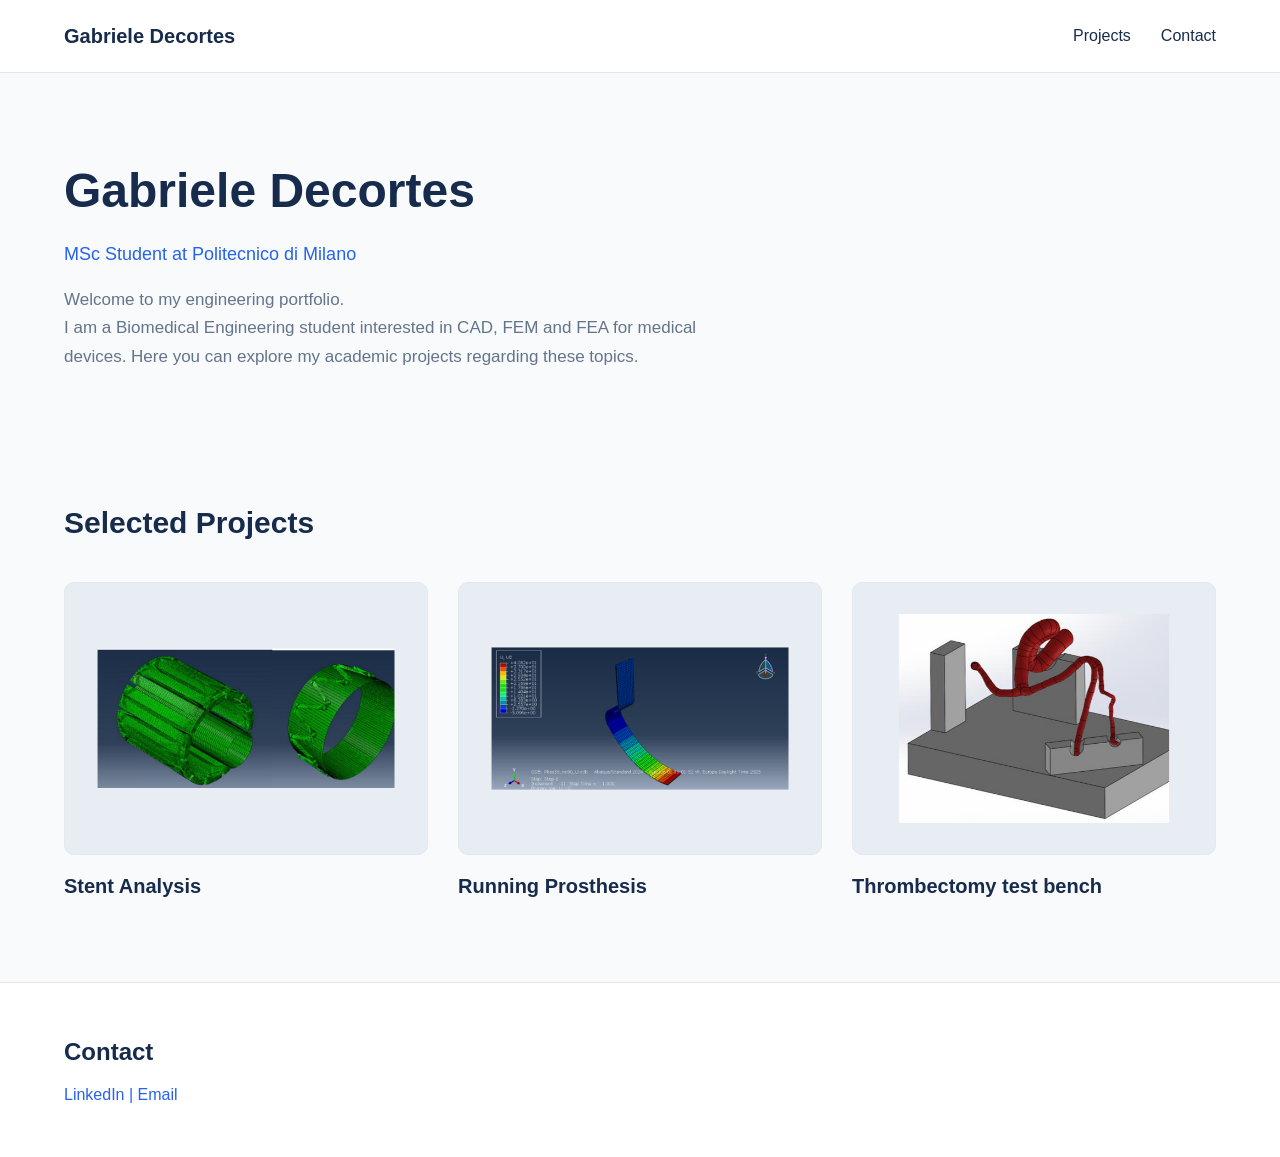
<file: index.html>
<!DOCTYPE html>
<html lang="en">

<head>
    <meta charset="UTF-8">
    <meta name="viewport" content="width=device-width, initial-scale=1.0">
    <title>Biomedical Engineering Portfolio</title>
    <link rel="stylesheet" href="style.css">
</head>

<body>

    <!-- HEADER -->
    <header>
        <h2>Gabriele Decortes</h2>

        <nav>
            <a href="#projects">Projects</a>
            <a href="#contact">Contact</a>
        </nav>
    </header>

    <!-- PRESENTAZIONE -->
    <main>

        <section id="about">
            <h1>Gabriele Decortes</h1>

            <h3>MSc Student at Politecnico di Milano</h3>

            <p>
                Welcome to my engineering portfolio. <br>
                I am a Biomedical Engineering student interested in CAD, FEM and FEA for medical devices.
                Here you can explore my academic projects regarding these topics.
            </p>
        </section>

        <!-- GALLERIA PROGETTI -->
        <section id="projects">

            <h2>Selected Projects</h2>

            
<div class="project-gallery">

    <a href="projects/stent.html">
        <div class="project-image">
            <img src="images/stent-cover-original.png"
                 alt="Finite element model of a stent and balloon">
        </div>
        <h3>Stent Analysis</h3>
    </a>

    <a href="projects/blade.html">
        <div class="project-image">
            <img src="images/running-prosthesis-cover-original.png"
                 alt="Finite element analysis of a J-shaped running prosthesis">
        </div>
        <h3>Running Prosthesis</h3>
    </a>

    <a href="projects/thrombectomy.html">
        <div class="project-image">
            <img src="images/bachelor-thesis-cover-original.png"
                 alt="Vascular model developed for bachelor's thesis">
        </div>
        <h3>Thrombectomy test bench</h3>
    </a>

</div>


        </section>

    </main>

    <!-- CONTATTI -->
    
<footer id="contact">
    <h2>Contact</h2>
    <p>
        <div class="contact-links">
  <a href="https://www.linkedin.com/in/gabriele-decortes-2b0318216/"
     target="_blank"
     rel="noopener noreferrer">
    LinkedIn | 
  </a>

  <a href="mailto:gabdec02@gmail.com">
    Email
  </a>
</div>
    </p>
</footer>
</file>
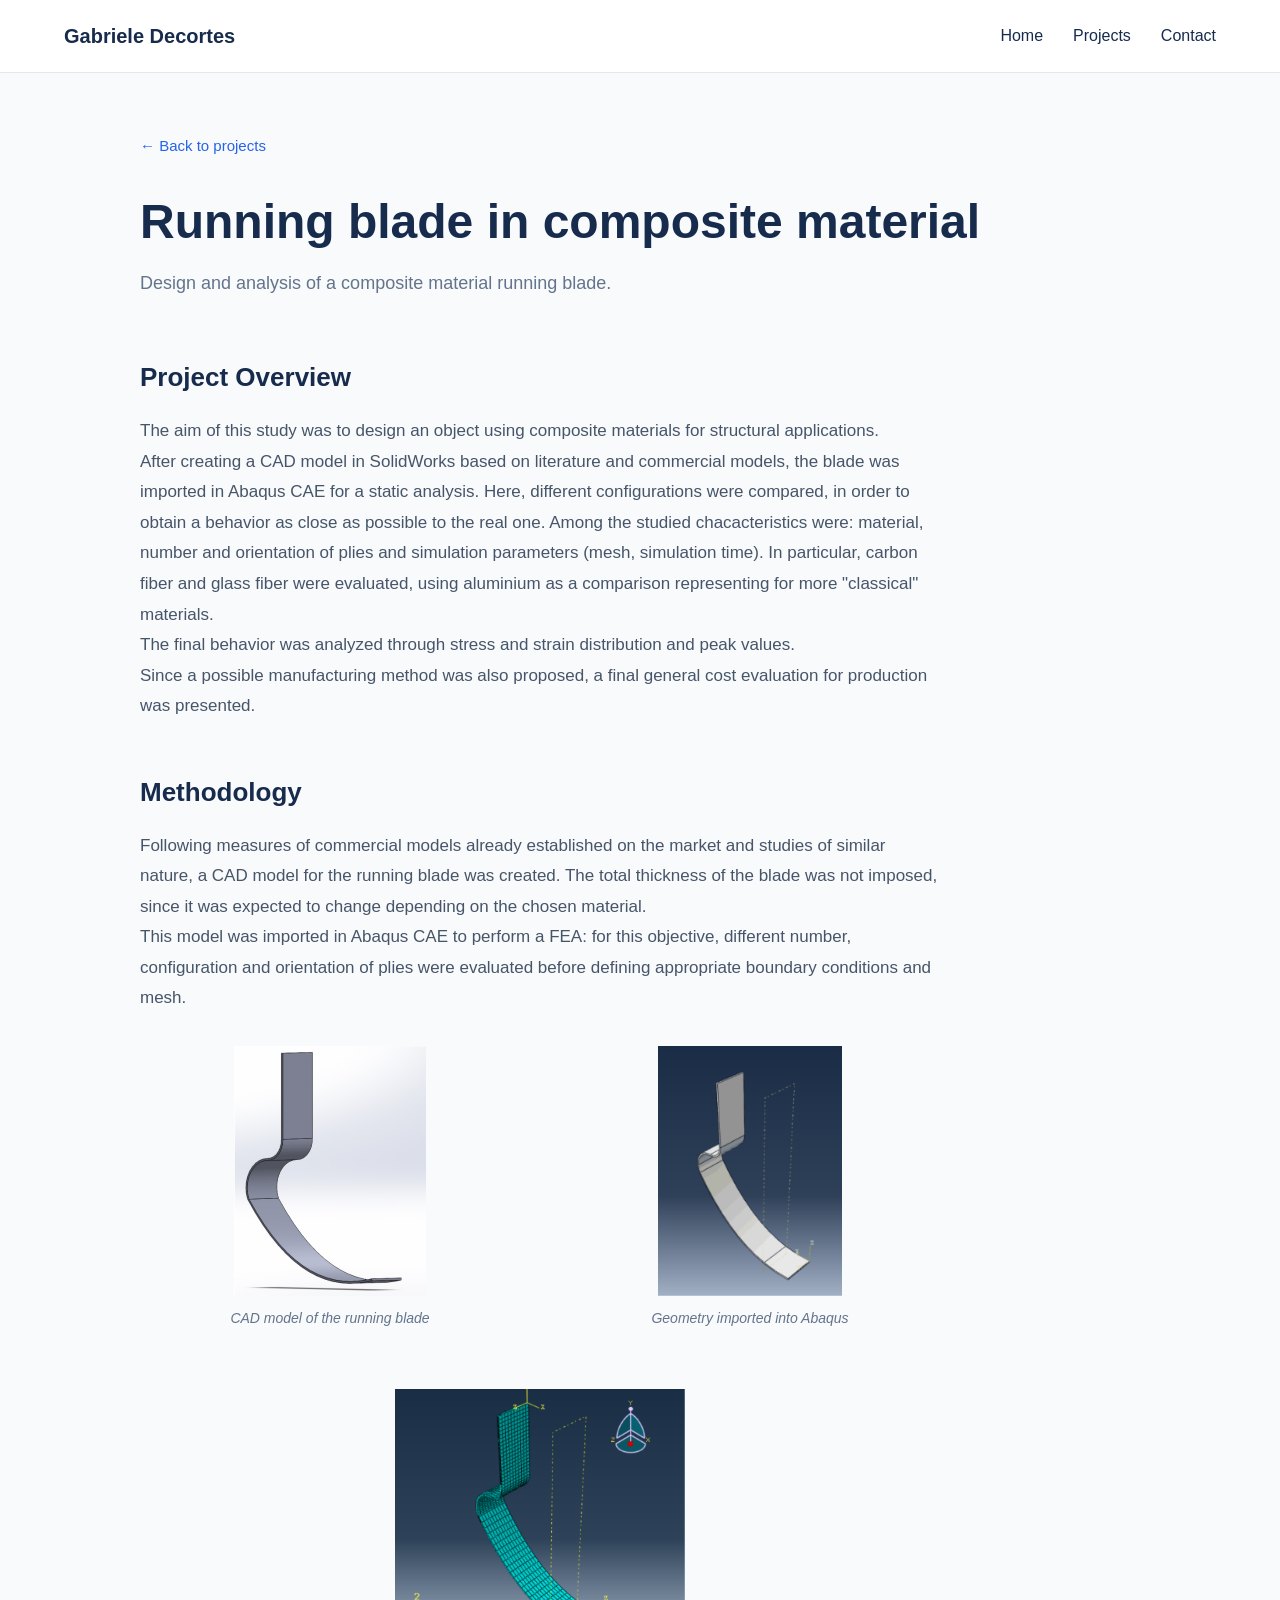
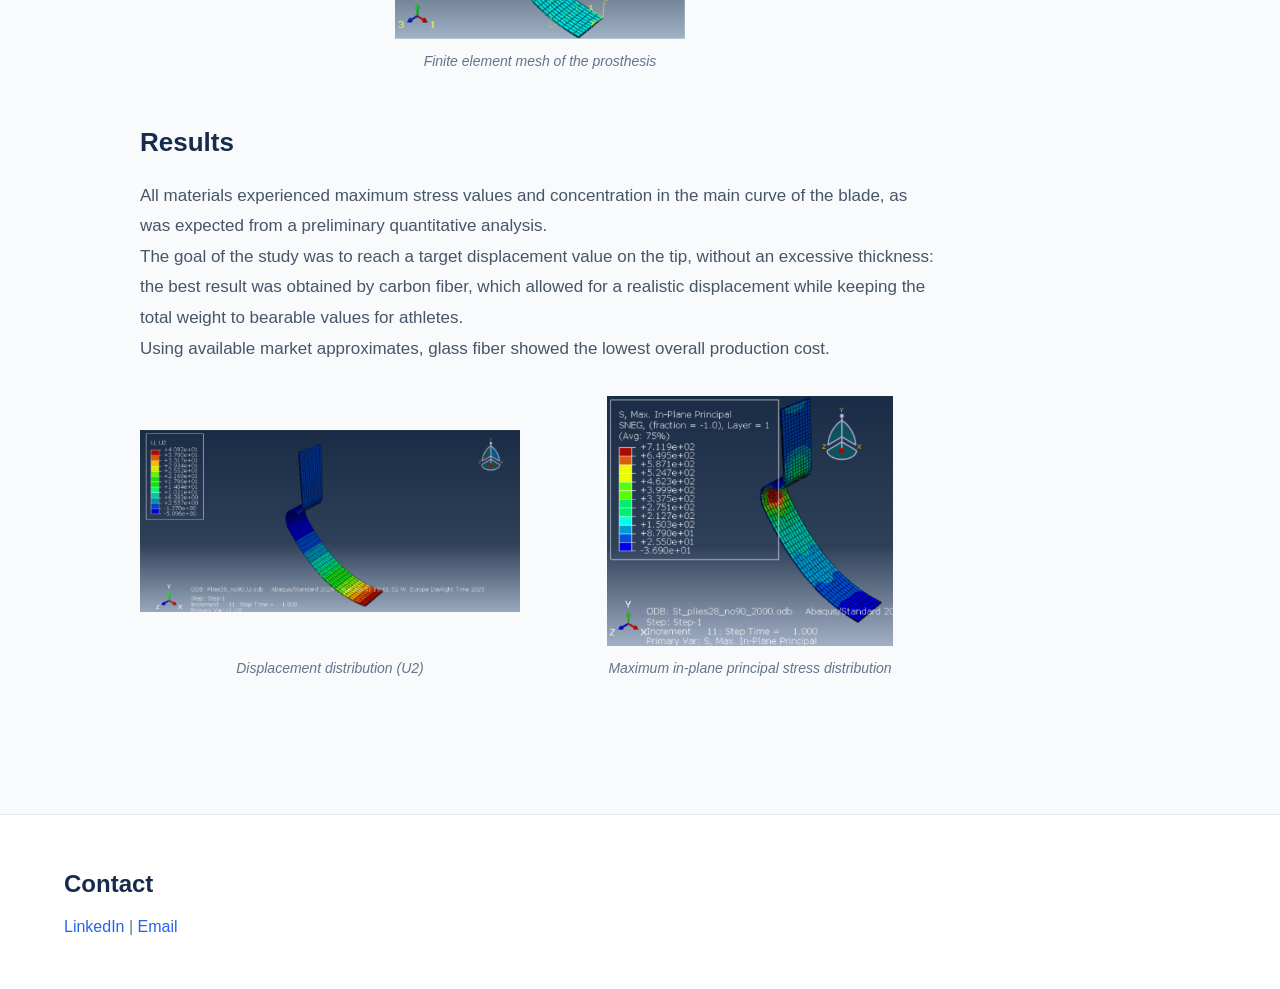
<file: projects/blade.html>
<!DOCTYPE html>
<html lang="en">

<head>
    <meta charset="UTF-8">
    <meta name="viewport" content="width=device-width, initial-scale=1.0">

    <title>Stent Design & Analysis | Gabriele Decortes</title>

    <link rel="stylesheet" href="../style.css">
</head>

<body>

    <header>
        <h2>Gabriele Decortes</h2>

        <nav>
            <a href="../index.html">Home</a>
            <a href="../index.html#projects">Projects</a>
            <a href="../index.html#contact">Contact</a>
        </nav>
    </header>

    <main class="project-page">

        <a class="back-link" href="../index.html#projects">
            &larr; Back to projects
        </a>

        <section class="project-intro">
            <h1>Running blade in composite material</h1>

            <p>
                Design and analysis
                of a composite material running blade.
            </p>
        </section>

        <section class="project-content">

    <h2>Project Overview</h2>

    <p>
        The aim of this study was to design an object using composite materials for structural applications. <br>
                After creating a CAD model in SolidWorks based on literature and commercial models, the blade was imported in Abaqus CAE for a static analysis. 
                Here, different configurations were compared, in order to obtain a behavior as close as possible to the real one. Among the studied chacacteristics were: 
                material, number and orientation of plies and simulation parameters (mesh, simulation time). In particular, carbon fiber and glass fiber were 
                evaluated, using aluminium as a comparison representing for more "classical" materials. <br>
                The final behavior was analyzed through stress and strain distribution and peak values. <br>
                Since a possible manufacturing method was also proposed, a final general cost evaluation for production was presented.
               
    </p>

    <h2>Methodology</h2>

    <p>
        Following measures of commercial models already established on the market and studies of similar nature, a CAD model for the running blade was created. The total thickness of the blade
        was not imposed, since it was expected to change depending on the chosen material. <br>
        This model was imported in Abaqus CAE to perform a FEA: for this objective, different number, configuration and orientation of plies were evaluated before defining
        appropriate boundary conditions and mesh.
    </p>

    <div class="project-image-grid">

        <figure class="project-figure">
            <img src="../images/running-prosthesis/blade-sdw.png"
                 alt="CAD model of the running prosthesis">
            <figcaption>CAD model of the running blade</figcaption>
        </figure>

        <figure class="project-figure">
            <img src="../images/running-prosthesis/blade-abaqus.png"
                 alt="Running prosthesis model in Abaqus">
            <figcaption>Geometry imported into Abaqus</figcaption>
        </figure>

    </div>

    <figure class="project-figure">
        <img src="../images/running-prosthesis/blade-mesh.png"
             alt="Finite element mesh of the running prosthesis">
        <figcaption>Finite element mesh of the prosthesis</figcaption>
    </figure>

    <h2>Results</h2>

    <p>
        All materials experienced maximum stress values and concentration in the main curve of the blade, as was expected from a preliminary quantitative analysis. <br>
        The goal of the study was to reach a target displacement value on the tip, without an excessive thickness: the best result was obtained by carbon fiber, which 
        allowed for a realistic displacement while keeping the total weight to bearable values for athletes. <br>
        Using available market approximates, glass fiber showed the lowest overall production cost. <br>
    </p>

    <div class="project-image-grid">

        <figure class="project-figure">
            <img src="../images/running-prosthesis/blade.png"
                 alt="Displacement distribution in the running prosthesis">
            <figcaption>Displacement distribution (U2)</figcaption>
        </figure>

        <figure class="project-figure">
            <img src="../images/running-prosthesis/blade-mises.png"
                 alt="Maximum in-plane principal stress distribution">
            <figcaption>Maximum in-plane principal stress distribution</figcaption>
        </figure>

    </div>

</section>

    </main>

    
<footer>
    <h2>Contact</h2>
    <p>
        <a href="https://www.linkedin.com/in/TUO-PROFILO/"
           target="_blank" rel="noopener noreferrer">LinkedIn</a>
        |
        <a href="mailto:gabriele.decortes@mail.polimi.it">Email</a>
    </p>
</footer>
</file>
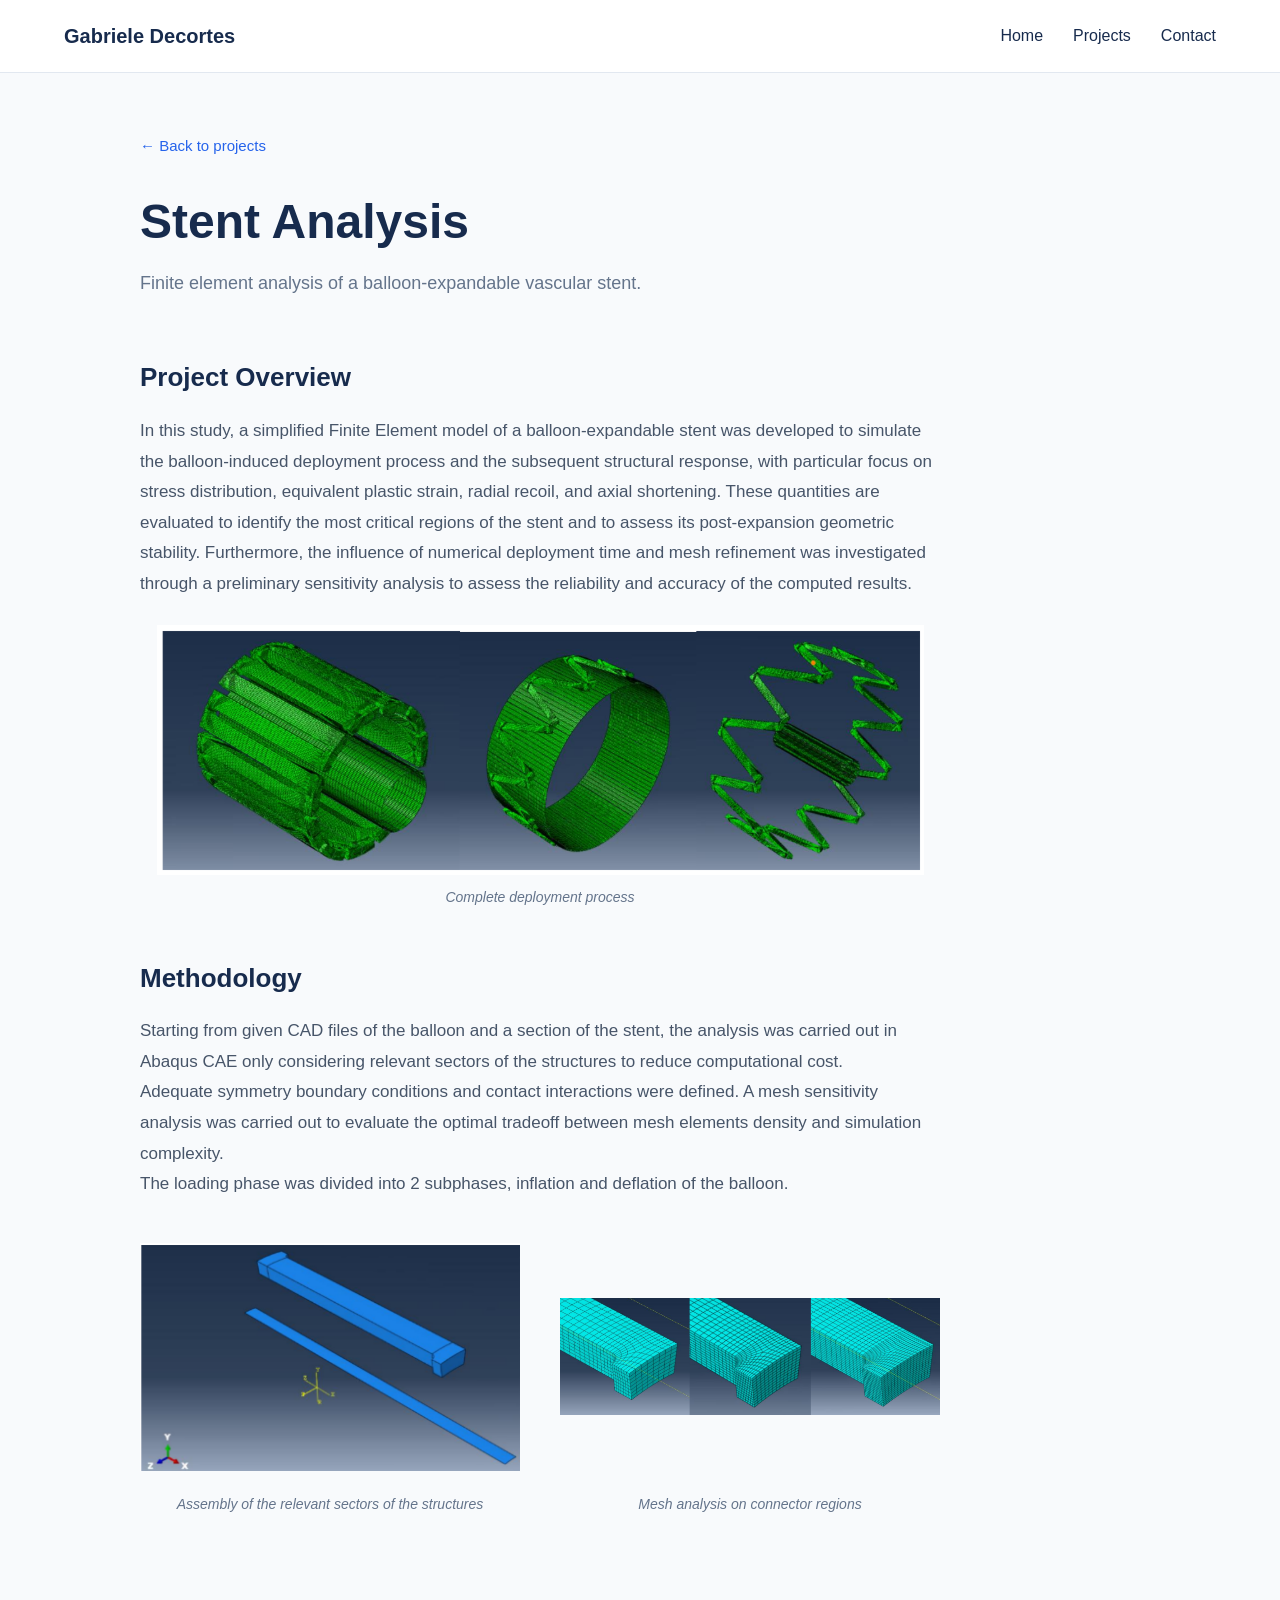
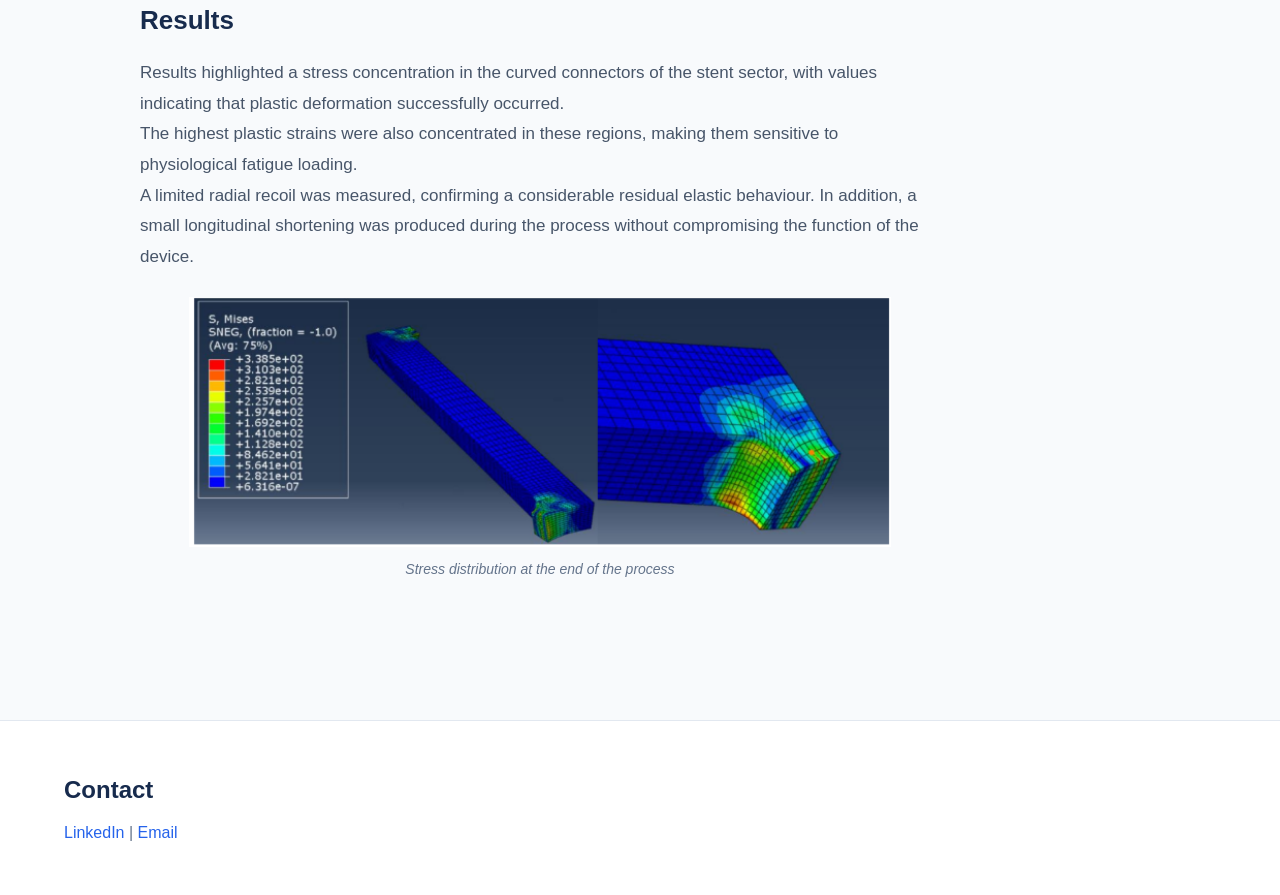
<file: projects/stent.html>
<!DOCTYPE html>
<html lang="en">

<head>
    <meta charset="UTF-8">
    <meta name="viewport" content="width=device-width, initial-scale=1.0">

    <title>Stent Design & Analysis | Gabriele Decortes</title>

    <link rel="stylesheet" href="../style.css">
</head>

<body>

    <header>
        <h2>Gabriele Decortes</h2>

        <nav>
            <a href="../index.html">Home</a>
            <a href="../index.html#projects">Projects</a>
            <a href="../index.html#contact">Contact</a>
        </nav>
    </header>

    <main class="project-page">

        <a class="back-link" href="../index.html#projects">
            &larr; Back to projects
        </a>

        <section class="project-intro">
            <h1>Stent Analysis</h1>

            <p>
                Finite element analysis
                of a balloon-expandable vascular stent.
            </p>
        </section>

        <section class="project-content">

            <h2>Project Overview</h2>
            <p>
                In this study, a simplified Finite Element model of a balloon-expandable stent was
                developed to simulate the balloon-induced deployment process and the subsequent structural
                response, with particular focus on stress distribution, equivalent plastic strain, radial recoil,
                and axial shortening. These quantities are evaluated to identify the most critical regions of the
                stent and to assess its post-expansion geometric stability. Furthermore, the influence of
                numerical deployment time and mesh refinement was investigated through a preliminary
                sensitivity analysis to assess the reliability and accuracy of the computed results.
            </p>
            <figure class="project-figure">
        <img src="../images/stent/depolyment.png"
             alt="Overview of the stent and balloon model">
                <figcaption>
            Complete deployment process
        </figcaption>
    </figure>
            
            <h2>Methodology</h2>
            <p>
                Starting from given CAD files of the balloon and a section of the stent, the analysis was carried out in Abaqus CAE only 
                considering relevant sectors of the structures to reduce computational cost.<br>
                Adequate symmetry boundary conditions and contact interactions were defined. A mesh sensitivity analysis was carried out to evaluate the optimal tradeoff 
                between mesh elements density and simulation complexity.<br>
                The loading phase was divided into 2 subphases, inflation and deflation of the balloon.
            </p>
            <div class="project-image-grid">

        <figure class="project-figure">
            <img src="../images/stent/assembly.png"
                 alt="First step of the stent modelling methodology">
            <figcaption>
                Assembly of the relevant sectors of the structures
            </figcaption>
        </figure>

        <figure class="project-figure">
            <img src="../images/stent/mesh.png"
                 alt="Second step of the stent modelling methodology">
            <figcaption>
                Mesh analysis on connector regions
            </figcaption>
        </figure>

    </div>
            <h2>Results</h2>
            <p>
                Results highlighted a stress concentration in the curved connectors of the stent sector, with values indicating that 
                plastic deformation successfully occurred.<br>
                The highest plastic strains were also concentrated in these regions, making them sensitive to physiological fatigue loading.<br>
                A limited radial recoil was measured, confirming a considerable residual elastic behaviour. In addition, a small longitudinal shortening 
                was produced during the process without compromising the function of the device.<br>
            </p>
            <figure class="project-figure">
        <img src="../images/stent/stress.png"
             alt="Finite element analysis results of the stent">
                <figcaption>
            Stress distribution at the end of the process
        </figcaption>
    </figure>
            
        </section>

    </main>

    
<footer>
    <h2>Contact</h2>
    <p>
        <a href="https://www.linkedin.com/in/TUO-PROFILO/"
           target="_blank" rel="noopener noreferrer">LinkedIn</a>
        |
        <a href="mailto:gabriele.decortes@mail.polimi.it">Email</a>
    </p>
</footer>
</file>
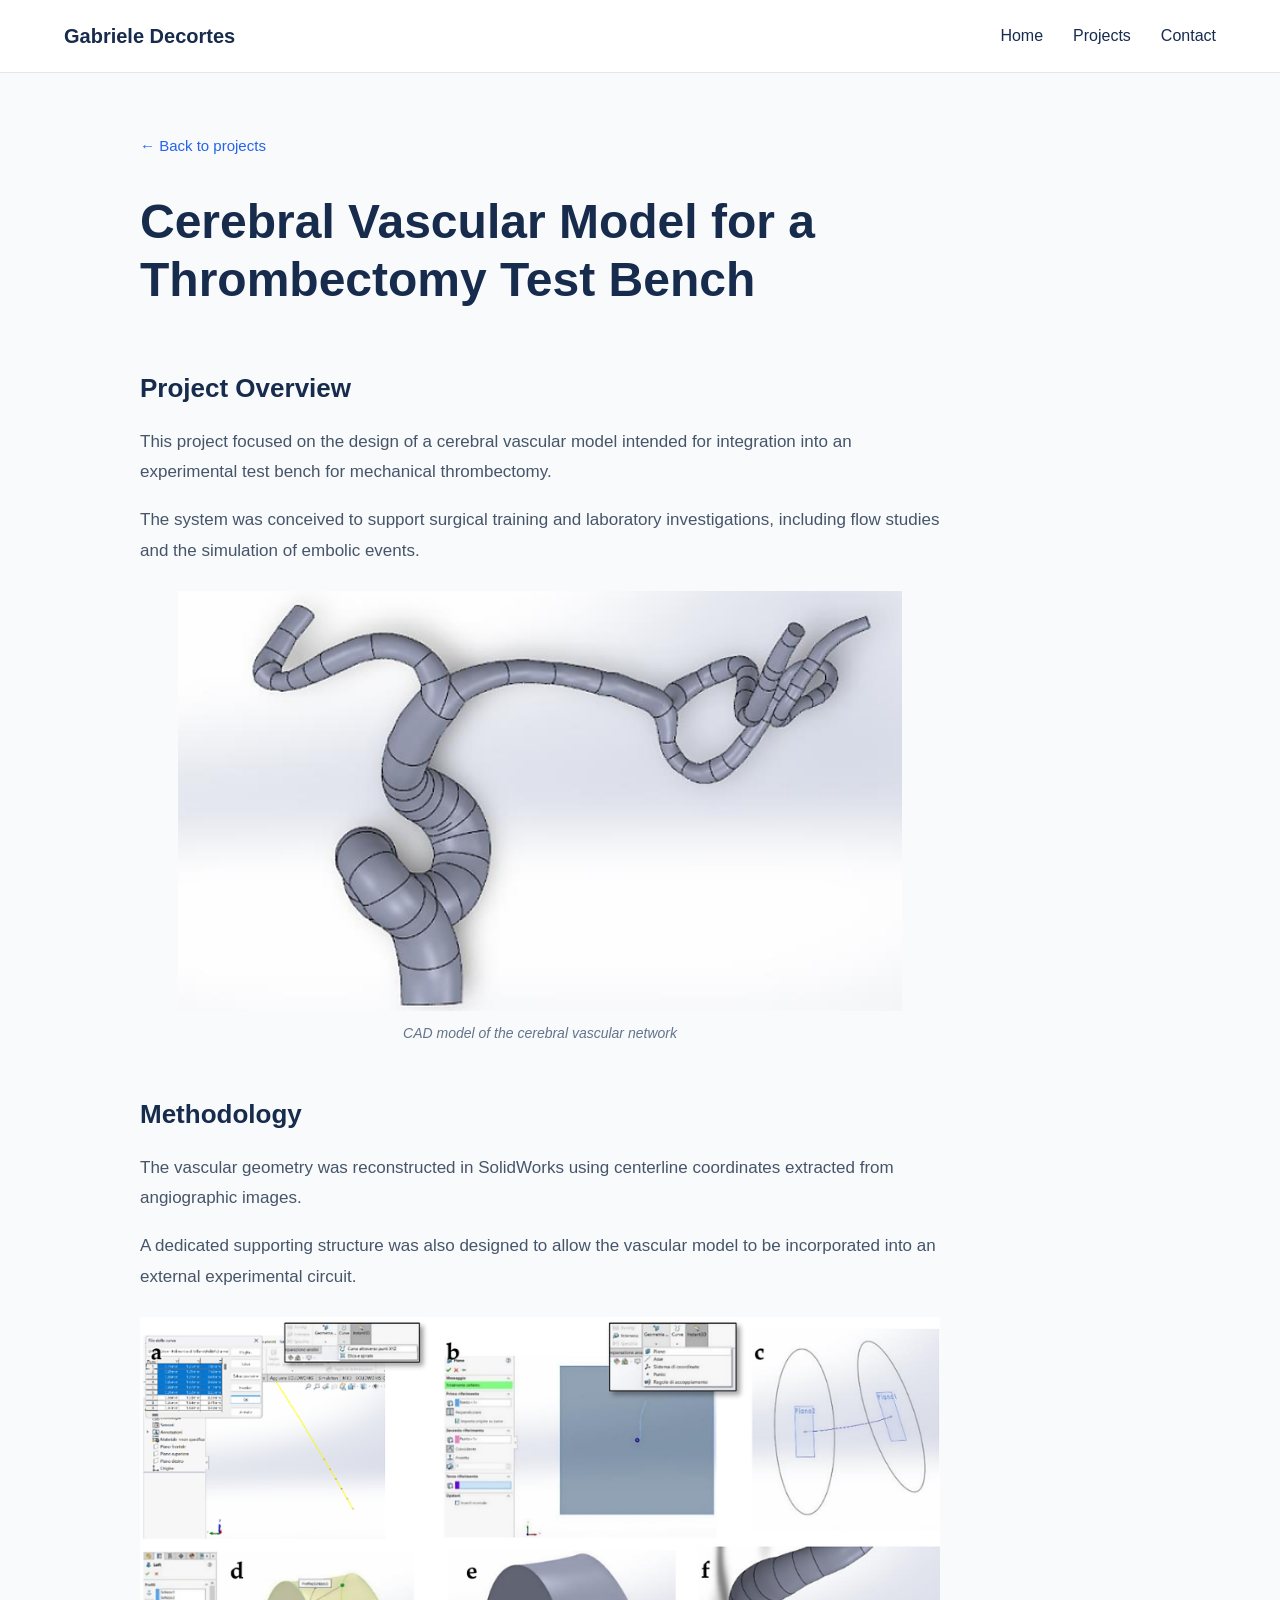
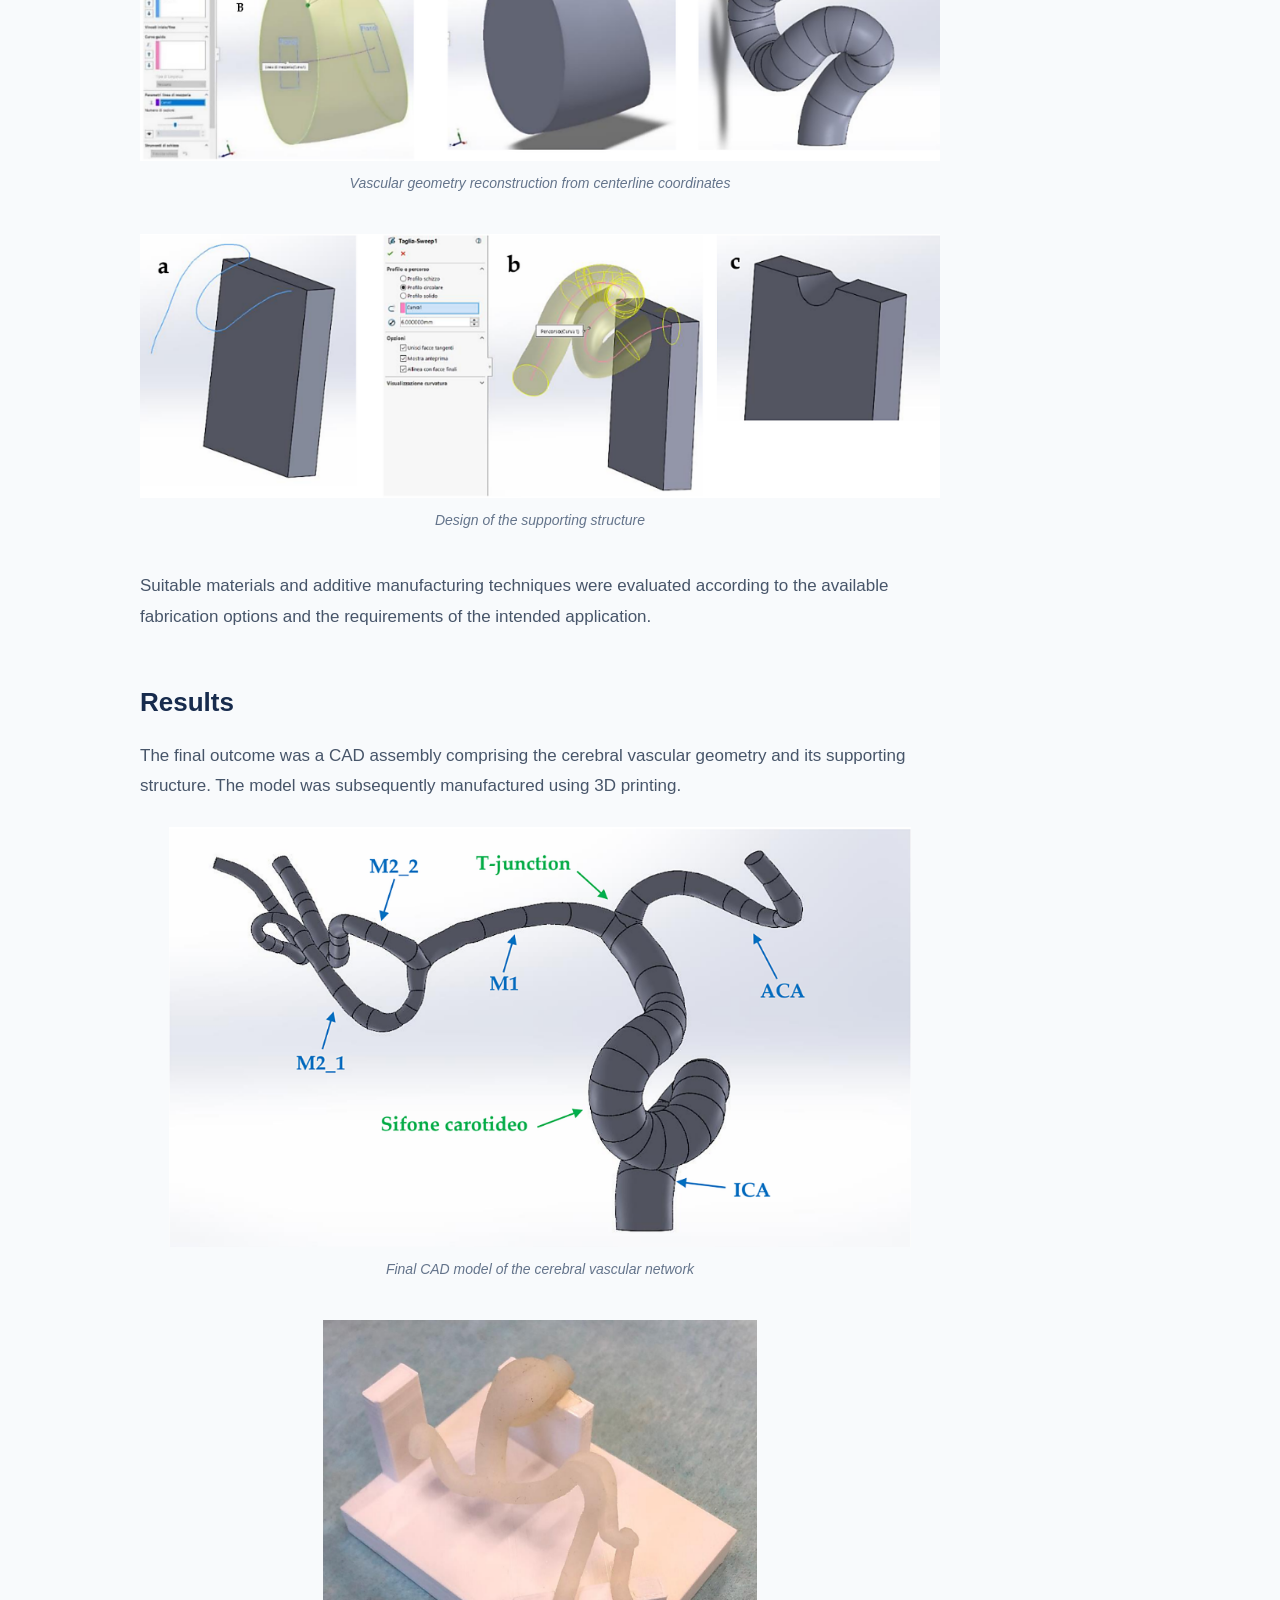
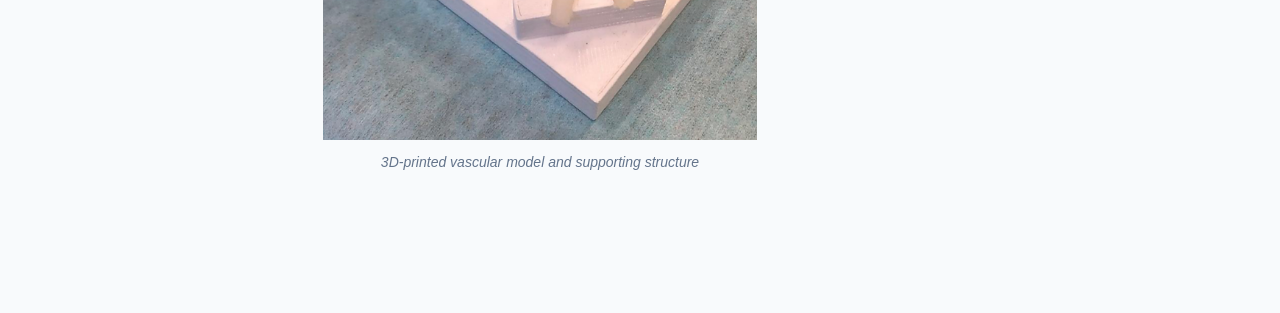
<file: projects/thrombectomy.html>
<!DOCTYPE html>
<html lang="en">

<head>
    <meta charset="UTF-8">
    <meta name="viewport"
          content="width=device-width, initial-scale=1.0">

    <title>
        Cerebral Vascular Model | Gabriele Decortes
    </title>

    <link rel="stylesheet" href="../style.css">
</head>
    
<body>

    <header>
        <h2>Gabriele Decortes</h2>

        <nav>
            <a href="../index.html">Home</a>
            <a href="../index.html#projects">Projects</a>
            <a href="../index.html#contact">Contact</a>
        </nav>
    </header>
    
    <main class="project-page">

        <a href="../index.html#projects" class="back-link">
            ← Back to projects
        </a>

        <section class="project-intro">
            <h1>
                Cerebral Vascular Model for a
                Thrombectomy Test Bench
            </h1>
        </section>

        <section class="project-content thrombectomy-project">

            <h2>Project Overview</h2>

            <p>
                This project focused on the design of a
                cerebral vascular model intended for
                integration into an experimental test
                bench for mechanical thrombectomy.
            </p>

            <p>
                The system was conceived to support
                surgical training and laboratory
                investigations, including flow studies
                and the simulation of embolic events.
            </p>

            <figure class="project-figure">
                <img
                    src="../images/thrombectomy/vasi-overview.png"
                    alt="CAD model of cerebral arteries">

                <figcaption>
                    CAD model of the cerebral vascular network
                </figcaption>
            </figure>

            <h2>Methodology</h2>

            <p>
                The vascular geometry was reconstructed
                in SolidWorks using centerline coordinates
                extracted from angiographic images.
            </p>

            <p>
                A dedicated supporting structure was
                also designed to allow the vascular model
                to be incorporated into an external
                experimental circuit.
            </p>

            <figure class="project-figure process-figure">
                <img
                    src="../images/thrombectomy/vasi-process.png"
                    alt="Steps of the vascular reconstruction process">

                <figcaption>
                    Vascular geometry reconstruction
                    from centerline coordinates
                </figcaption>
            </figure>

            <figure class="project-figure process-figure">
                <img
                    src="../images/thrombectomy/support-process.png"
                    alt="Design steps of the supporting structure">

                <figcaption>
                    Design of the supporting structure
                </figcaption>
            </figure>

            <p>
                Suitable materials and additive
                manufacturing techniques were evaluated
                according to the available fabrication
                options and the requirements of the
                intended application.
            </p>

            <h2>Results</h2>

            <p>
                The final outcome was a CAD assembly
                comprising the cerebral vascular geometry
                and its supporting structure.
                The model was subsequently manufactured
                using 3D printing.
            </p>

            <figure class="project-figure">
                <img
                    src="../images/thrombectomy/vasi-final.png"
                    alt="Final CAD model of the vascular network">

                <figcaption>
                    Final CAD model of the cerebral
                    vascular network
                </figcaption>
            </figure>

            <figure class="project-figure">
                <img
                    src="../images/thrombectomy/printed.png"
                    alt="3D-printed vascular model">

                <figcaption>
                    3D-printed vascular model and
                    supporting structure
                </figcaption>
            </figure>

        </section>

    </main>

</body>
</html>
</file>
<file: style.css>
/* =========================
   IMPOSTAZIONI GENERALI
========================= */

* {
    box-sizing: border-box;
}

html {
    scroll-behavior: smooth;
}

body {
    margin: 0;
    background-color: #F8FAFC;
    color: #172B4D;
    font-family: Arial, sans-serif;
    line-height: 1.6;
}

img {
    max-width: 100%;
}


/* =========================
   HEADER
========================= */

header {
    display: flex;
    justify-content: space-between;
    align-items: center;

    padding: 20px max(5%, calc((100% - 1200px) / 2));

    background-color: white;
    border-bottom: 1px solid #E2E8F0;
}

header h2 {
    font-size: 20px;
    margin: 0;
}

nav {
    display: flex;
    gap: 30px;
}

nav a {
    text-decoration: none;
    color: #172B4D;
    font-weight: 500;
}

nav a:hover {
    color: #2563EB;
}


/* =========================
   PRESENTAZIONE
========================= */

#about {
    width: 90%;
    max-width: 1200px;

    margin: 0 auto;
    padding: 80px 0 70px;
}

#about h1 {
    font-size: clamp(32px, 4vw, 48px);
    margin: 0 0 10px;
}

#about h3 {
    font-size: 18px;
    color: #2563EB;
    font-weight: 400;
    margin: 0 0 15px;
}

#about p {
    color: #64748B;
    font-size: 17px;
    line-height: 1.7;
    max-width: 650px;
}


/* =========================
   PROGETTI
========================= */

#projects {
    width: 90%;
    max-width: 1200px;

    margin: 0 auto;
    padding: 40px 0 80px;
}

#projects h2 {
    font-size: 30px;
    margin: 0 0 35px;
}

.project-gallery {
    display: grid;

    grid-template-columns: repeat(3, minmax(0, 1fr));

    gap: 30px;
}

.project-gallery a {
    text-decoration: none;
    color: #172B4D;
    min-width: 0;
}

.project-image {
    width: 100%;
    aspect-ratio: 4 / 3;

    background-color: #E8EDF3;
    border: 1px solid #E2E8F0;
    border-radius: 10px;

    padding: 12px;
    overflow: hidden;
}

.project-image img {
    width: 100%;
    height: 100%;

    object-fit: contain;
    display: block;

    transition: transform 0.4s ease;
}

.project-image:hover img {
    transform: scale(1.08);
}

.project-gallery h3 {
    margin: 15px 0 0;
    font-size: 20px;
}


/* =========================
   FOOTER
========================= */

footer {
    padding: 50px max(5%, calc((100% - 1200px) / 2));

    background-color: white;
    border-top: 1px solid #E2E8F0;
}

footer h2 {
    font-size: 24px;
    margin: 0 0 10px;
}

footer p {
    color: #64748B;
    margin: 0;
}


/* =========================
   TABLET
========================= */

@media (min-width: 601px) and (max-width: 900px) {

    .project-gallery {
        grid-template-columns: repeat(2, minmax(0, 1fr));
        gap: 25px;
    }

    #about {
        padding: 65px 0 50px;
    }

    #projects {
        padding: 35px 0 65px;
    }

}


/* =========================
   SMARTPHONE
========================= */

@media (max-width: 600px) {

    header {
        padding: 18px 5%;
        gap: 15px;
    }

    header h2 {
        font-size: 16px;
    }

    nav {
        gap: 15px;
    }

    nav a {
        font-size: 14px;
    }

    #about {
        padding: 60px 0 40px;
    }

    #about h1 {
        font-size: 32px;
    }

    #about h3 {
        font-size: 16px;
    }

    #about p {
        font-size: 16px;
    }

    #projects {
        padding: 30px 0 60px;
    }

    #projects h2 {
        font-size: 26px;
        margin-bottom: 25px;
    }

    .project-gallery {
        grid-template-columns: 1fr;
        gap: 35px;
    }

    .project-gallery h3 {
        font-size: 19px;
    }

    footer {
        padding: 40px 5%;
    }

}

/* =========================
   PROJECT PAGES
========================= */

.project-page {
    width: 90%;
    max-width: 1000px;
    margin: 0 auto;
    padding: 60px 0 100px;
}

.back-link {
    display: inline-block;
    margin-bottom: 35px;
    color: #2563EB;
    text-decoration: none;
    font-size: 15px;
}

.back-link:hover {
    text-decoration: underline;
}

.project-intro {
    margin-bottom: 60px;
}

.project-intro h1 {
    font-size: clamp(32px, 4vw, 48px);
    line-height: 1.2;
    margin: 0 0 15px;
}

.project-intro p {
    color: #64748B;
    font-size: 18px;
    max-width: 700px;
}

.project-content {
    max-width: 800px;
}

.project-content h2 {
    font-size: 26px;
    margin: 50px 0 15px;
}

.project-content p {
    color: #475569;
    font-size: 17px;
    line-height: 1.8;
}

@media (max-width: 600px) {

    .project-page {
        padding: 40px 0 70px;
    }

    .project-intro {
        margin-bottom: 40px;
    }

    .project-content h2 {
        font-size: 23px;
    }

    .project-content p {
        font-size: 16px;
    }

}
footer a {
    color: #2563EB;
    text-decoration: none;
}

footer a:hover {
    text-decoration: underline;
}



/* =========================
   PROJECT DETAIL IMAGES
========================= */

/* Contenitore delle immagini */
.project-figure {
    margin: 25px 0 40px;
    text-align: center;
}

/* Tutte le immagini della stessa altezza */
.project-figure img {
    display: block;

    height: 250px;
    width: auto;
    max-width: 100%;

    object-fit: contain;

    margin: 0 auto;

    border: none;
    border-radius: 0;
}

/* Due immagini affiancate */
.project-image-grid {
    display: grid;

    grid-template-columns: repeat(2, minmax(0, 1fr));

    column-gap: 40px;
    align-items: center;
}

/* Margini delle immagini affiancate */
.project-image-grid .project-figure {
    margin: 15px 0 35px;
}

/* =========================
   SMARTPHONE
========================= */

@media (max-width: 600px) {

    .project-figure img {
        height: 200px;
        max-width: 100%;
    }

    .project-image-grid {
        grid-template-columns: 1fr;
        row-gap: 30px;
    }

    .project-image-grid .project-figure {
        margin: 0;
    }

}

/* =========================
   PROJECT IMAGE CAPTIONS
========================= */

.project-figure figcaption {
    margin-top: 12px;

    font-size: 14px;
    font-style: italic;

    color: #64748B;

    text-align: center;
    line-height: 1.5;
}

/* Running prosthesis: centered mesh image */

.project-content > .project-figure {
    display: flex;
    flex-direction: column;
    align-items: center;
}

.project-content > .project-figure img {
    max-width: 100%;
}

/* =========================
   THROMBECTOMY PROJECT
========================= */

.thrombectomy-project .project-figure img {
    height: auto;
    width: auto;
    max-width: 100%;
    max-height: 420px;
}

/* Larger process diagrams */

.thrombectomy-project .process-figure img {
    width: 100%;
    height: auto;
    max-height: none;
}

/* Mobile layout */

@media (max-width: 600px) {

    .thrombectomy-project .project-figure img {
        max-height: 320px;
    }

    .thrombectomy-project .process-figure img {
        max-height: none;
    }

}
</file>
